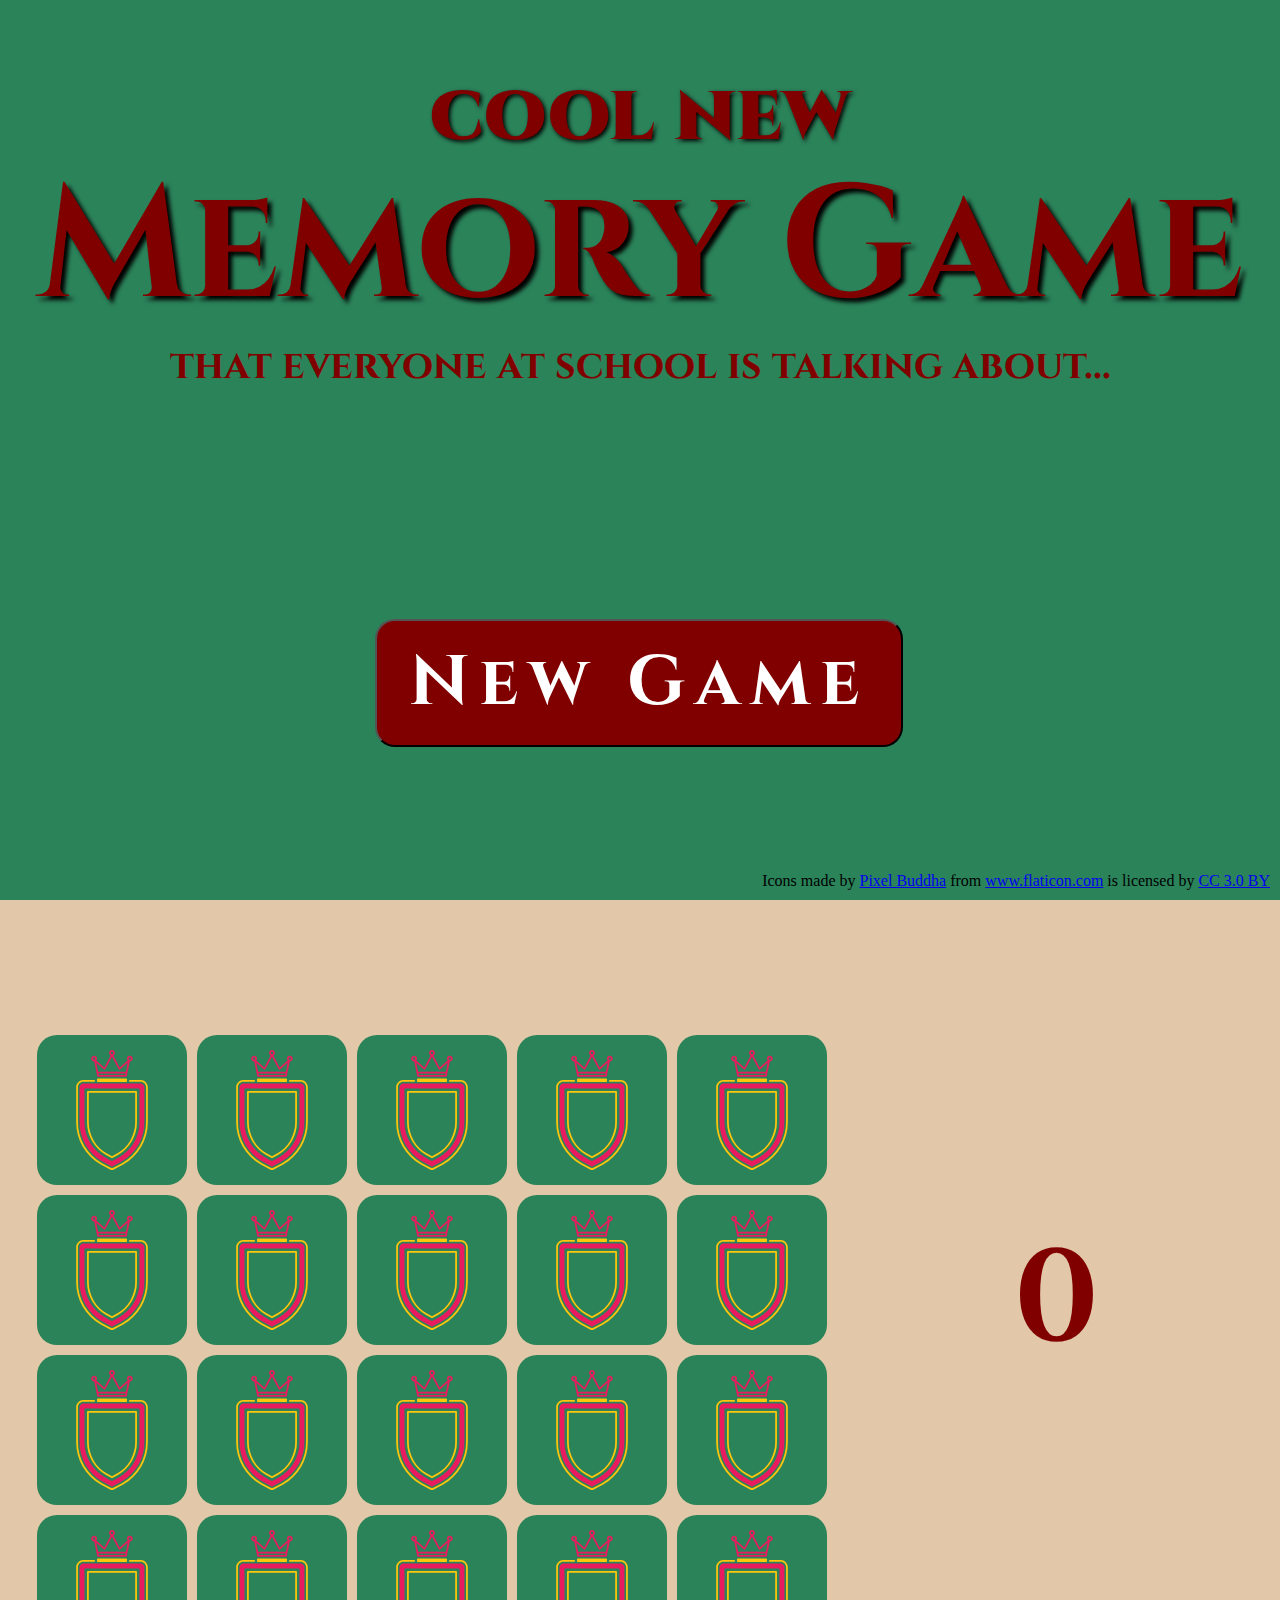
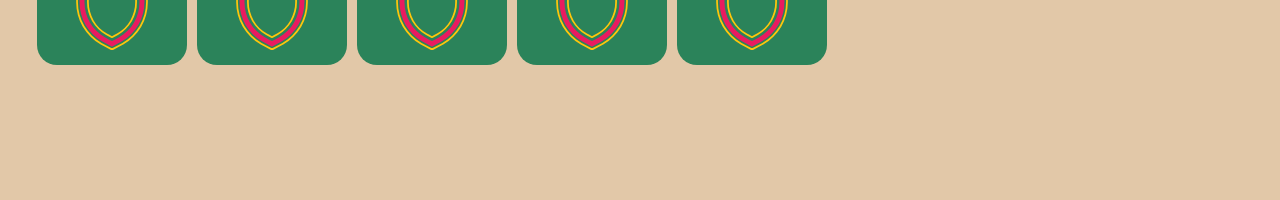
<file: index.html>
<!DOCTYPE html>
<html lang="en">
<head>
    <meta charset="UTF-8">
    <meta name="viewport" content="width=device-width, initial-scale=1.0">
    <meta http-equiv="X-UA-Compatible" content="ie=edge">
    <title>Memory Game</title>
    <link rel="stylesheet" href="memory_game.css">
    <link href="https://fonts.googleapis.com/css?family=Cinzel" rel="stylesheet">
</head>
<body id= "body">
    <section class="new-game" id="new">
        <div class="title">
            <p class="wow">cool new</p>
            <p class="such">Memory Game</p>
            <p class="troll">that everyone at school is talking about...</p>
        </div>
        <button class='play-button' id='play'>New Game</button>
    </section>

    <section class='game-page'>
        <section class="play-area">
            <section class="replay" id="replay">
                <a onClick="window.location.reload(true)"><span id="replayLink"></span></a>
            </section>
            
            <div class="memory-card">
                <img class="front" src="images/shield.svg">
            </div>

            <div class="memory-card">
                <img class="front" src="images/shield.svg">
            </div>

            <div class="memory-card">
                <img class="front" src="images/shield.svg">
            </div>

            <div class="memory-card">
                <img class="front" src="images/shield.svg">
            </div>

            <div class="memory-card">
                <img class="front" src="images/shield.svg">
            </div>

            <div class="memory-card">
                <img class="front" src="images/shield.svg">
            </div>

            <div class="memory-card">
                <img class="front" src="images/shield.svg">
            </div>

            <div class="memory-card">
                <img class="front" src="images/shield.svg">
            </div>

            <div class="memory-card">
                <img class="front" src="images/shield.svg">
            </div>

            <div class="memory-card">
                <img class="front" src="images/shield.svg">
            </div>

            <div class="memory-card">
                <img class="front" src="images/shield.svg">
            </div>

            <div class="memory-card">
                <img class="front" src="images/shield.svg">
            </div>

            <div class="memory-card">
                <img class="front" src="images/shield.svg">
            </div>

            <div class="memory-card">
                <img class="front" src="images/shield.svg">
            </div>

            <div class="memory-card">
                <img class="front" src="images/shield.svg">
            </div>

            <div class="memory-card">
                <img class="front" src="images/shield.svg">
            </div>

            <div class="memory-card">
                <img class="front" src="images/shield.svg">
            </div>

            <div class="memory-card">
                <img class="front" src="images/shield.svg">
            </div>

            <div class="memory-card">
                <img class="front" src="images/shield.svg">
            </div>

            <div class="memory-card">
                <img class="front" src="images/shield.svg">
            </div>

            <script src="memory_game.js"></script>

        </section>
        <div class="sidebar">
            <p id="counter">0</p>
            <div id="final">
                <p class="score">Final score:</p>
            </div>
        </div>
        <footer>
                <div>Icons made by <a href="https://www.flaticon.com/packs/nfo@pixelbuddha.net" title="Pixel Buddha">Pixel Buddha</a> from <a href="https://www.flaticon.com/" 		    title="Flaticon">www.flaticon.com</a> is licensed by <a href="http://creativecommons.org/licenses/by/3.0/" 		    title="Creative Commons BY 3.0" target="_blank">CC 3.0 BY</a></div>
        </footer>
    </section>   
</body>
</html>
</file>
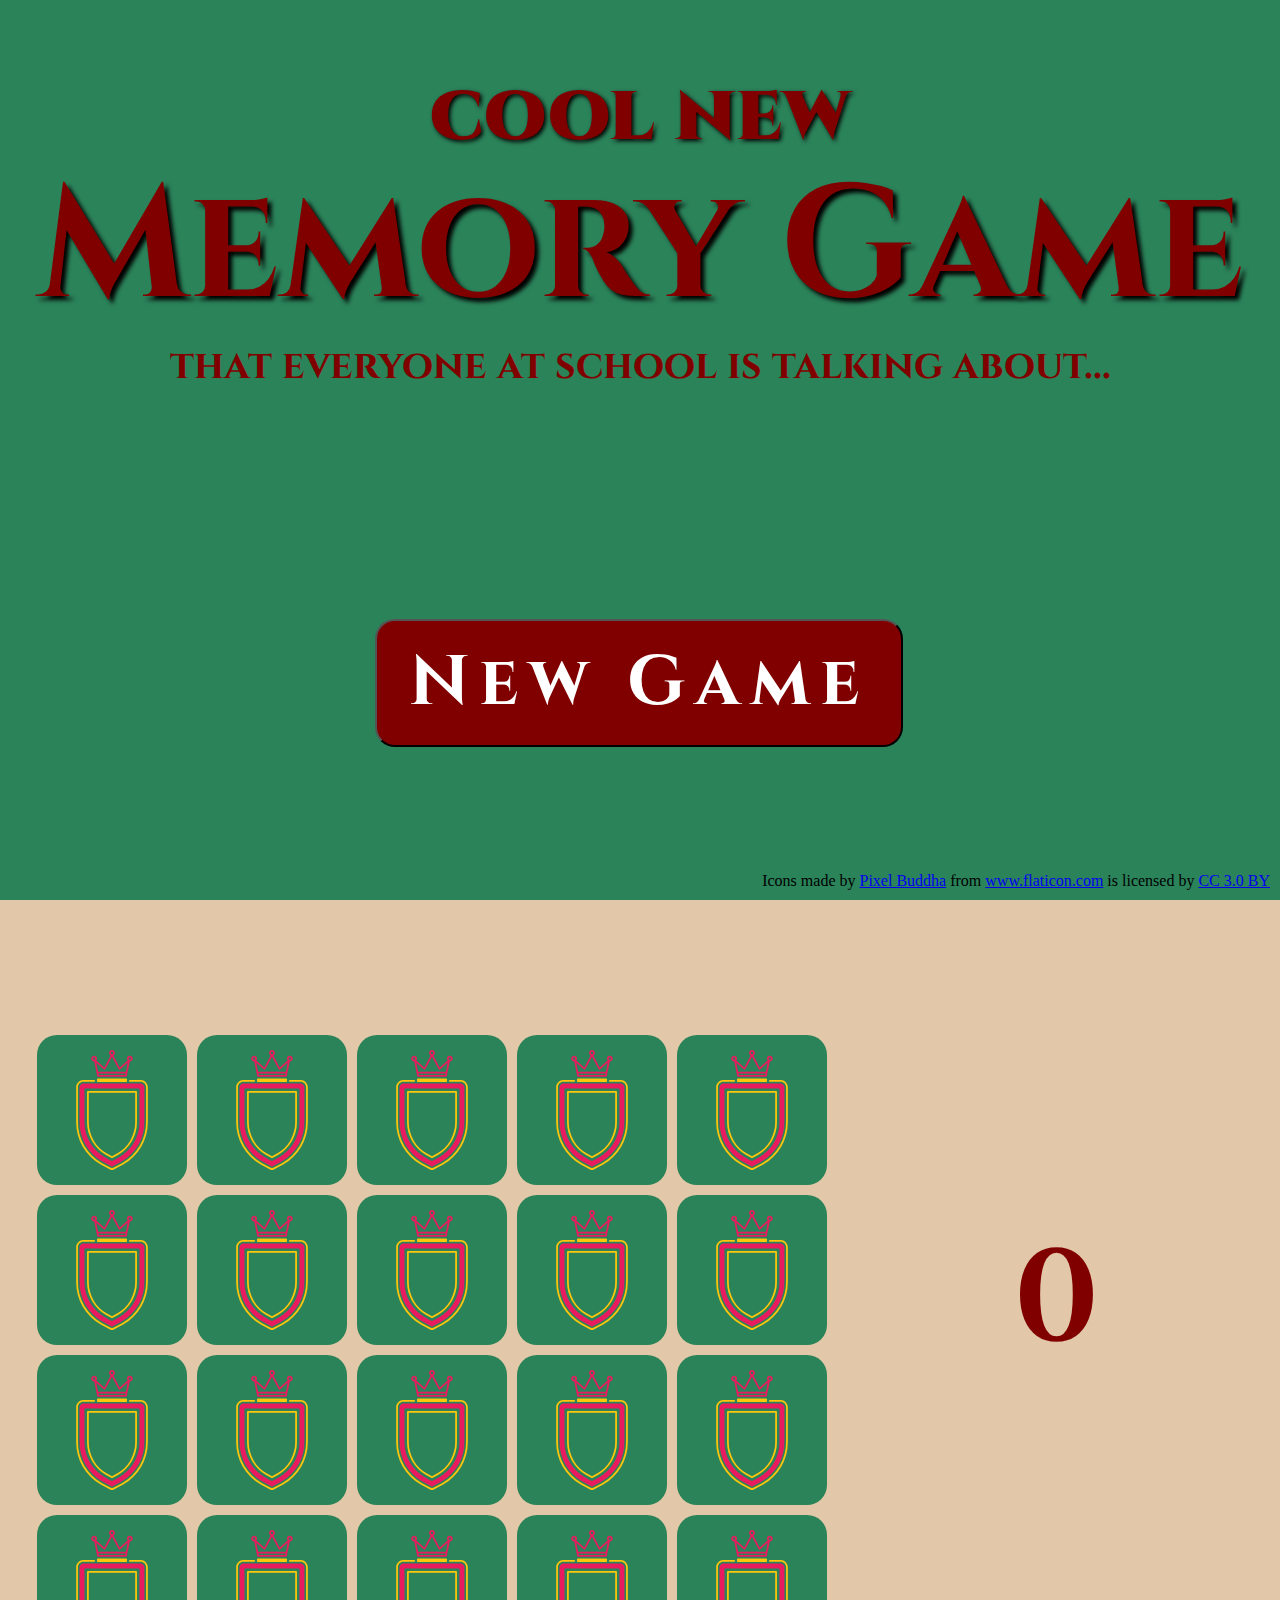
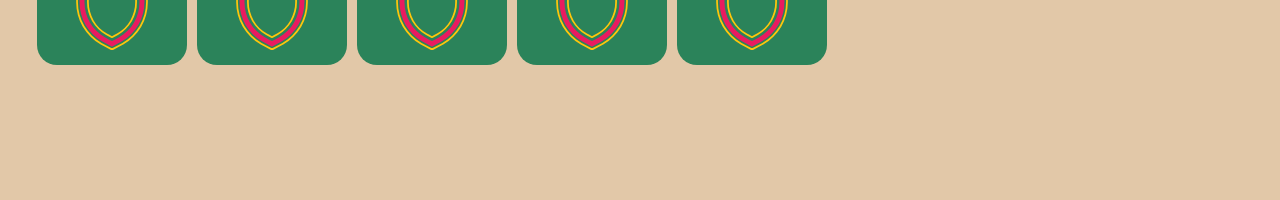
<file: memory_game.html>
<!DOCTYPE html>
<html lang="en">
<head>
    <meta charset="UTF-8">
    <meta name="viewport" content="width=device-width, initial-scale=1.0">
    <meta http-equiv="X-UA-Compatible" content="ie=edge">
    <title>Memory Game</title>
    <link rel="stylesheet" href="memory_game.css">
    <link href="https://fonts.googleapis.com/css?family=Cinzel" rel="stylesheet">
</head>
<body>
    <section class="new-game">
        <div class="title">
            <p class="wow">cool new</p>
            <p class="such">Memory Game</p>
            <p class="troll">that everyone at school is talking about...</p>
        </div>
        <button class='play-button' onclick=window.scrollTo(0,document.body.scrollHeight);>New Game</button>
    </section>

    <section class='game-page'>
        <section class="play-area">
            <section class="replay" id="replay">
                <a onClick="window.location.reload(true)"><span id="replayLink"></span></a>
            </section>
            
            <div class="memory-card">
                <img class="front" src="images/shield.svg">
            </div>

            <div class="memory-card">
                <img class="front" src="images/shield.svg">
            </div>

            <div class="memory-card">
                <img class="front" src="images/shield.svg">
            </div>

            <div class="memory-card">
                <img class="front" src="images/shield.svg">
            </div>

            <div class="memory-card">
                <img class="front" src="images/shield.svg">
            </div>

            <div class="memory-card">
                <img class="front" src="images/shield.svg">
            </div>

            <div class="memory-card">
                <img class="front" src="images/shield.svg">
            </div>

            <div class="memory-card">
                <img class="front" src="images/shield.svg">
            </div>

            <div class="memory-card">
                <img class="front" src="images/shield.svg">
            </div>

            <div class="memory-card">
                <img class="front" src="images/shield.svg">
            </div>

            <div class="memory-card">
                <img class="front" src="images/shield.svg">
            </div>

            <div class="memory-card">
                <img class="front" src="images/shield.svg">
            </div>

            <div class="memory-card">
                <img class="front" src="images/shield.svg">
            </div>

            <div class="memory-card">
                <img class="front" src="images/shield.svg">
            </div>

            <div class="memory-card">
                <img class="front" src="images/shield.svg">
            </div>

            <div class="memory-card">
                <img class="front" src="images/shield.svg">
            </div>

            <div class="memory-card">
                <img class="front" src="images/shield.svg">
            </div>

            <div class="memory-card">
                <img class="front" src="images/shield.svg">
            </div>

            <div class="memory-card">
                <img class="front" src="images/shield.svg">
            </div>

            <div class="memory-card">
                <img class="front" src="images/shield.svg">
            </div>

            <script src="memory_game.js"></script>

        </section>
        <div class="sidebar">
            <p id="counter">0</p>
            <div id="final">
                <p class="score">Final score:</p>
            </div>
        </div>
        <footer>
                <div>Icons made by <a href="https://www.flaticon.com/packs/nfo@pixelbuddha.net" title="Pixel Buddha">Pixel Buddha</a> from <a href="https://www.flaticon.com/" 		    title="Flaticon">www.flaticon.com</a> is licensed by <a href="http://creativecommons.org/licenses/by/3.0/" 		    title="Creative Commons BY 3.0" target="_blank">CC 3.0 BY</a></div>
        </footer>
    </section>   
</body>
</html>
</file>
<file: memory_game.css>
* {
    margin: 0;
    padding: 0;
    box-sizing: border-box;
}

html{
    scroll-behavior: smooth;
}
body{
    overflow-y: hidden;
    transition: 1s ease;
}

.new-game {
    height: 100vh;
    background: rgb(43, 131, 90);
    position: relative;
    font-family: 'Cinzel', serif;
}

.title{
    font-weight: bold;
    color: maroon;
    text-align: center;
}

.wow{
    font-size: 80px;
    line-height: 50px;
    padding-top: 7%;
    text-shadow: 2px 2px 4px black;
    font-weight: bolder;
}

.such {
    font-size: 160px;
    text-shadow: 4px 4px 4px black;

}

.troll{
    font-size: 40px;
    line-height: 50%;
}

.play-button{
    font-size: 70px;
    font-family: 'Cinzel', serif;
    font-weight: bolder;
    text-align: center;
    text-shadow: 2px 2px 4px maroon;
    color: white;
    padding: 15px 32px;
    background-color: maroon;
    letter-spacing: 10px;
    border-radius: 20px;
    position: absolute;
    margin: auto;
    bottom: 17%;
    left: calc(50% - 265px);
}

.play-button:hover {
    background-color: rgb(209, 186, 158);
    color: black;
    cursor: pointer;
}
.game-page{
    height: 100vh;
    background: rgb(226, 200, 168);
    display: flex;
}

.replay.access{
    position: absolute;
    height: 100%;
    width: 100%;
    background-color: rgba(179, 178, 178, 0.452);
    border-radius: 20px;
    z-index: 10;
    visibility: hidden;
}

.replay.access a{
    font-size: 120px;
    font-family: 'Cinzel', serif;
    position: absolute;
    top: 50%;  /* position the top  edge of the element at the middle of the parent */
    left: 50%; /* position the left edge of the element at the middle of the parent */
    transform: translate(-50%, -50%);
    text-align: center;
    visibility: hidden;
}

.play-area:hover .replay.access a{
    visibility: visible;
    cursor: pointer;
}

.play-area:hover .replay.access{
    visibility: visible;
}

.replay.access a:hover{
    color: maroon;
}

.sidebar{
    width: 35%;
    height: 800px;
    display: flex;
    position: relative;
}

#counter{
    font-size: 130px;
    font-family: 'Cinzel', serif;
    font-weight: bold;
    color: maroon;
    margin: auto;
}

#final{
    position: absolute;
    height: 70%;
    width: 70%;
    left: 50%;
    margin-left: -35%;
    top: 50%;
    margin-top: -280px;
    z-index: 10;
    border-radius: 20px;
    text-align: center;
    visibility: hidden;
}

.score{
    font-family: 'Cinzel', serif;
    margin-top: 25%;
    font-size: 50px;
}

.play-area{
    width: 800px;
    height: 640px;
    display: flex;
    flex-wrap: wrap;
    margin: auto;
    margin-right: 0;
    perspective: 1000px;
    position: relative;
    
}

.memory-card{
    height: calc(25% - 10px);
    width: calc(20% - 10px);
    position: relative;
    margin: 5px;
    transform-style: preserve-3d;
    transition: transform .3s;
}

.memory-card:hover{
    transform: scale(1.05);
}

.memory-card.flip{
    transform: rotateY(180deg);
}

.front,
.back{
    position: absolute;
    max-height: 100%;
    width: 100%;
    padding: 15px;
    border-radius: 20px;
    backface-visibility: hidden;
    
}

.back{
    transform: rotateY(180deg); 
    background: black;    
}

.front{
    background: rgb(43, 131, 90);
}

img{
    width: 50px;
}

footer{
    position: absolute;
    bottom: 10px;
    right: 10px;
}
</file>
